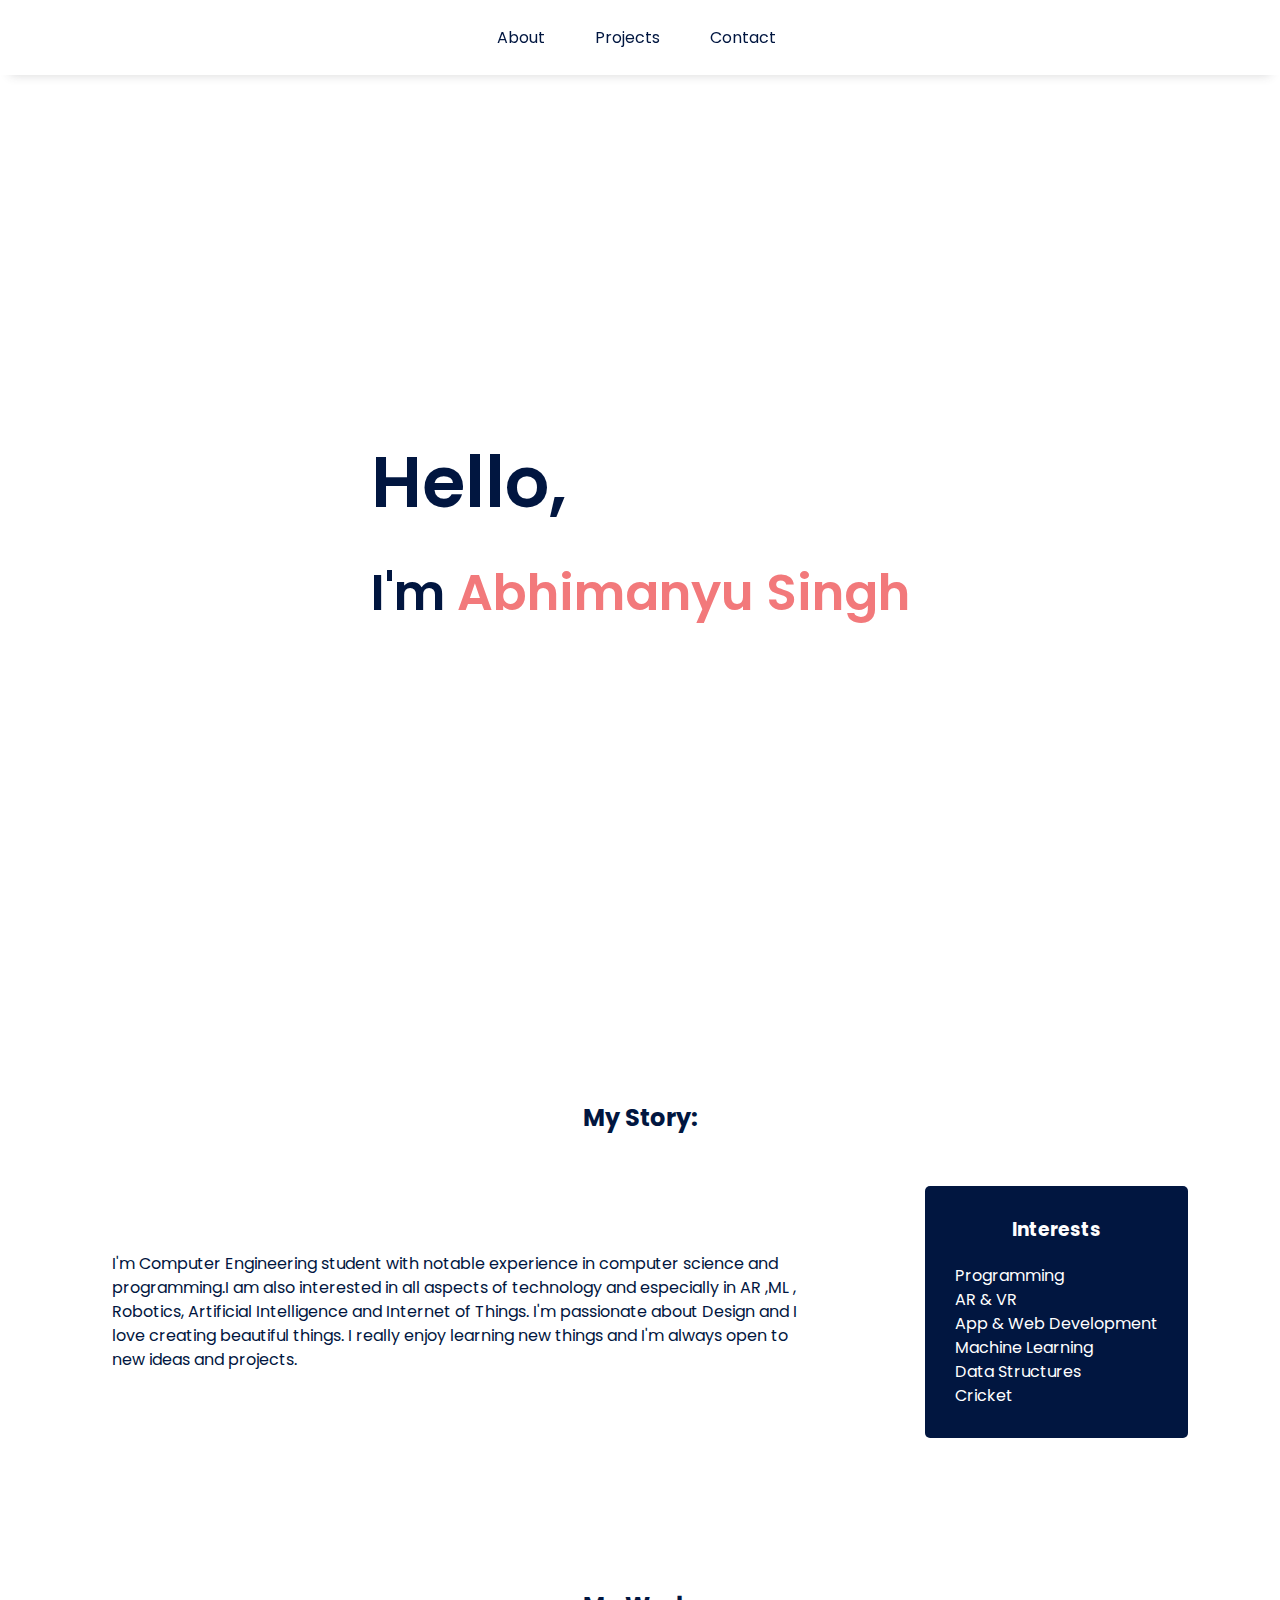
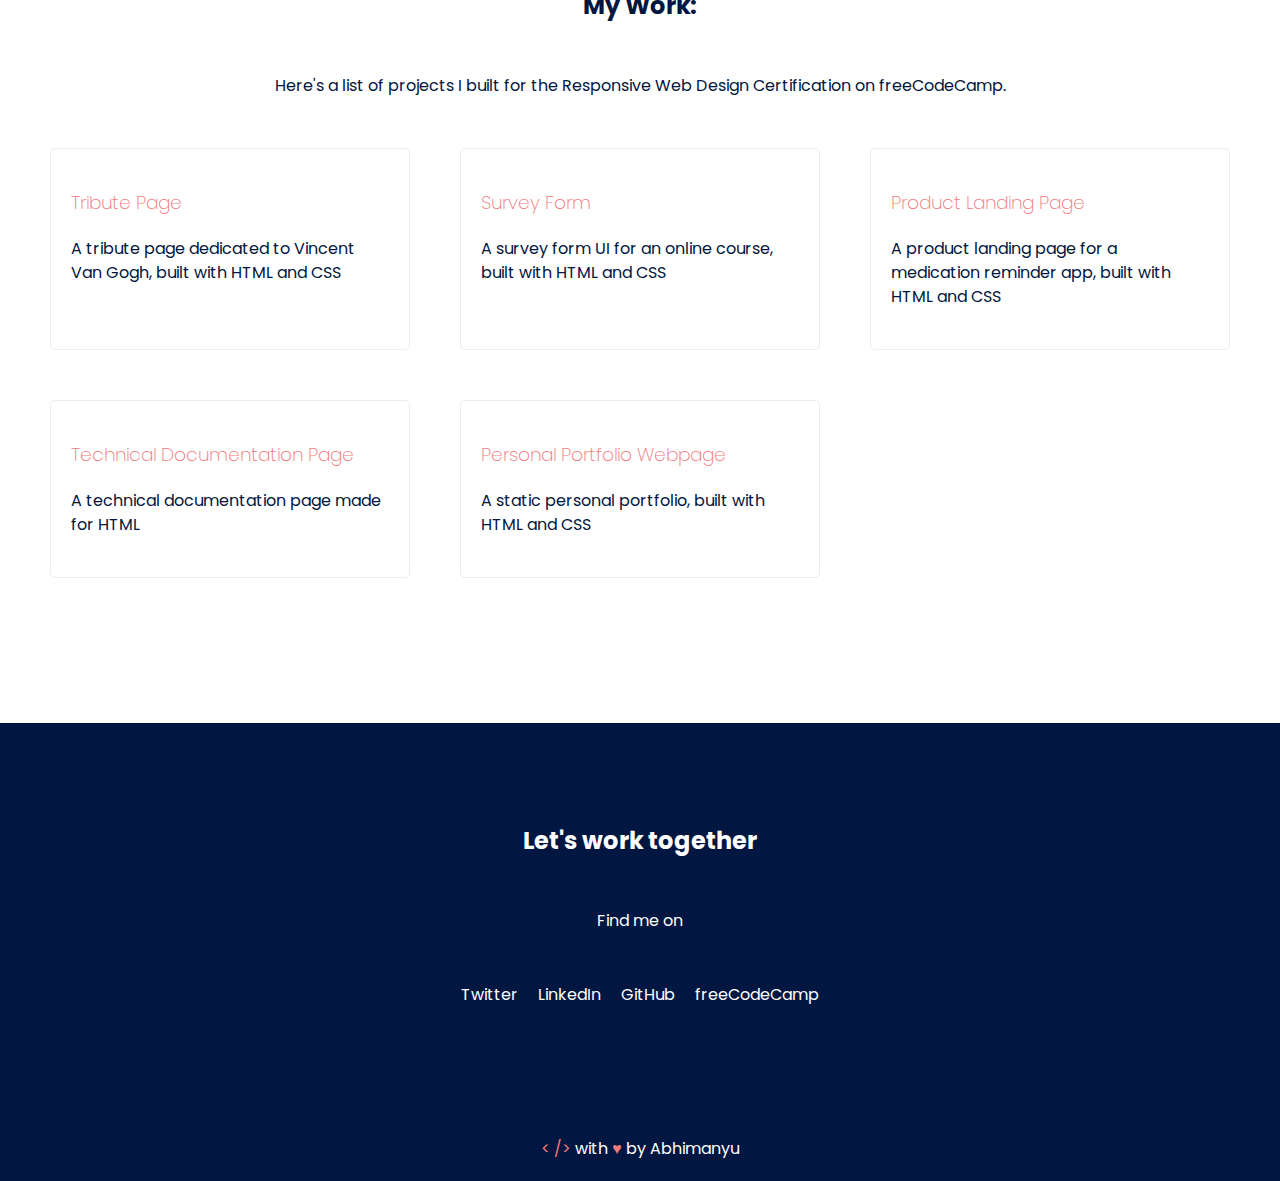
<file: Responsive_Web_Design/Personal Portfolio/index.html>
<!DOCTYPE html>
<html lang="en">
  
<head>
  <link rel="stylesheet" type="text/css" href="styles.css">
  <link href="https://fonts.googleapis.com/css2?family=Poppins:wght@400;600&display=swap" rel="stylesheet">
  <meta name="viewport" content="width=device-width, initial-scale=1">
  <meta name="description" content="A personal portfolio webpage created for the FreeCodeCamp's Responsive Web Design Certification.">
  <title>Personal Portfolio</title>
</head>

<body>

<nav id="navbar" class="nav">
  <ul>
    <li>
      <a href="#about">
        <span class="code">&lt;</span>
        About
        <span class="code">&#47;&gt;</span>
      </a>
    </li>
    <li>

      <a href="#projects">
        <span class="code">&lt;</span>
        Projects
        <span class="code">&#47;&gt;</span>
      </a>

    </li>
    <li>
      <a href="#contact">
        <span class="code">&lt;</span>
        Contact
        <span class="code">&#47;&gt;</span>
      </a>
    </li>
  </ul>
</nav>

<section id="welcome-section">
  <div>
    <h1>Hello<span>,</span></h1>
    <p id="subheading">I'm <span>Abhimanyu Singh</span></p>
  </div>
  
</section>

<section id="about">
  <h2>My Story:</h2>
  <div id="about-container">
    <div id="my-story">
      <p>I'm Computer Engineering student with notable experience in computer science and programming.I am also interested in all aspects of technology and especially in AR ,ML , Robotics, Artificial Intelligence and Internet of Things. I'm passionate about  Design and I love creating beautiful things. I really enjoy learning new things and I'm always open to new ideas and projects.</p>
    </div>
    <div id="interests-list">
      <h3>Interests</h3>
      <ul>
        <li>Programming</li>
        <li>AR & VR</li>
        <li>App & Web Development</li>
        <li>Machine Learning</li>
        <li>Data Structures</li>
        <li>Cricket</li>
      </ul>
    </div>
  </div>
</section>

<section id="projects">
  <h2>My Work:</h2>
  <p>Here's a list of projects I built for the Responsive Web Design Certification on freeCodeCamp.</p>

  <div class="projects-grid">
    <div class="card">
      <div class="project-img">
        
      </div>
      <div class="desc">
        <h3 class="project-tile">
          <a href="https://github.com/sfoteini/responsive-web-design-freeCodeCamp/tree/master/tribute-page">Tribute Page</a>
        </h3>
        <p>A tribute page dedicated to Vincent Van Gogh, built with HTML and CSS</p>
      </div>
    </div>

    <div class="card">
      <div class="project-img">
       
      </div>
      <div class="desc">
        <h3 class="project-tile">
          <a href="https://www.freecodecamp.org/learn/2022/responsive-web-design/build-a-survey-form-project/build-a-survey-form">Survey Form</a>
        </h3>
        <p>A survey form UI for an online course, built with HTML and CSS</p>
      </div>
    </div>

    <div class="card">
      <div class="project-img">
        
      </div>
      <div class="desc">
        <h3 class="project-tile">
          <a href="https://www.freecodecamp.org/learn/2022/responsive-web-design/build-a-product-landing-page-project/build-a-product-landing-page">Product Landing Page</a>
        </h3>
        <p>A product landing page for a medication reminder app, built with HTML and CSS</p>
      </div>
    </div>

    <div class="card">
      <div class="project-img">
        
      </div>
      <div class="desc">
        <h3 class="project-tile">
          <a href="https://www.freecodecamp.org/learn/2022/responsive-web-design/build-a-technical-documentation-page-project/build-a-technical-documentation-page">Technical Documentation Page</a>
        </h3>
        <p>A technical documentation page made for HTML</p>
      </div>
    </div>

    <div class="card">
      
      <div class="desc">
        <h3 class="project-tile">
          <a href="https://www.freecodecamp.org/learn/2022/responsive-web-design/build-a-personal-portfolio-webpage-project/build-a-personal-portfolio-webpage">Personal Portfolio Webpage</a>
        </h3>
        <p>A static personal portfolio, built with HTML and CSS</p>
      </div>
    </div>

  </div>

</section>

<section id="contact">
  <h2>Let's work together</h2>
  <p>Find me on</p>
  <div class="contact-links">
    <a href="https://twitter.com/abhimanyu967068?t=rMDdYp_smkqKi7-n6XXP7w&s=09" target="_blank" class="contact-details">
      Twitter
    </a>
    <a href="https://www.linkedin.com/in/abhimanyu-singh-23120b1ba" target="_blank" class="contact-details">
     LinkedIn
    </a>
    <a href="https://github.com/AbhiBytes" target="_blank" class="contact-details">
     GitHub
    </a>
    <a id="profile-link" href="https://www.freecodecamp.org/learn/2022/responsive-web-design/build-a-personal-portfolio-webpage-project/build-a-personal-portfolio-webpage" target="_blank" class="contact-details">
     freeCodeCamp
    </a>
    
  </div>
</section>

<footer>
  <p>
    <span class="code">&lt;</span>
    <span class="code">&#47;&gt;</span>
    with
    <span class="heart"></span>
    by Abhimanyu
  </p>
</footer>

</body>

</html>
</file>
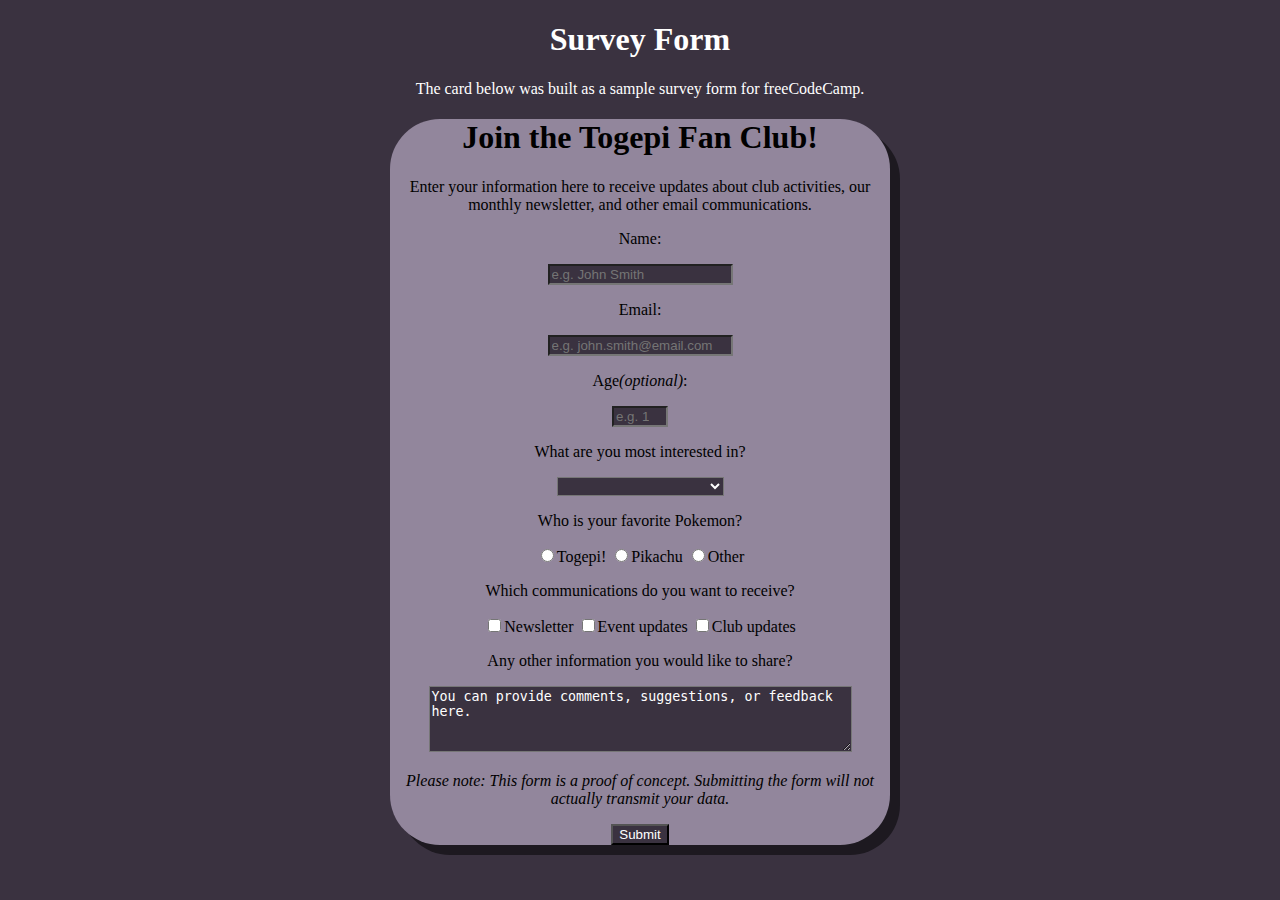
<file: Responsive_Web_Design/Survey Form/index.html>
<!DOCTYPE html>
<html lang="en">
  <head>
    <meta charset="UTF-8" />
    <link rel="stylesheet" href="style.css" />
    <title>Survey Form</title>
  </head>
  <body>
    <h1>Survey Form</h1>
    <p>The card below was built as a sample survey form for freeCodeCamp.</p>
    <main id="main">
      <h1 id="title">Join the Togepi Fan Club!</h1>
      <p id="description">
        Enter your information here to receive updates about club activities,
        our monthly newsletter, and other email communications.
      </p>
      <form id="survey-form" action="#">
        <label for="name" id="name-label"
          ><p>Name:</p>
          <input type="text" id="name" placeholder="e.g. John Smith" required />
        </label>
        <label for="email" id="email-label"
          ><p>Email:</p>
          <input
            type="email"
            id="email"
            placeholder="e.g. john.smith@email.com"
            required
          />
        </label>
        <label for="age" id="number-label"
          ><p>Age<em>(optional)</em>:</p>
          <input
            type="number"
            id="number"
            placeholder="e.g. 19"
            min="18"
            max="99"
          />
        </label>
        <label for="interest" id="interest-label"
          ><p>What are you most interested in?</p>
          <select id="dropdown">
            <option selected disabled hidden></option>
            <option id="battles">Battling</option>
            <option id="breeding">Breeding</option>
            <option id="catching">Completing my Pokedex</option>
            <option id="exploring">Exploring new regions</option>
          </select>
        </label>
        <p>Who is your favorite Pokemon?</p>
        <label for="togepi">
          <input
            id="togepi"
            type="radio"
            name="favorite"
            value="togepi"
          />Togepi!
        </label>
        <label for="pikachu">
          <input
            id="pikachu"
            type="radio"
            name="favorite"
            value="pikachu"
          />Pikachu
        </label>
        <label for="other">
          <input id="other" type="radio" name="favorite" value="other" />Other
        </label>
        <p>Which communications do you want to receive?</p>
        <label for="newsletter">
          <input
            id="newsletter"
            type="checkbox"
            name="communications"
            value="newsletter"
          />Newsletter
        </label>
        <label for="events">
          <input
            id="events"
            type="checkbox"
            name="communications"
            value="events"
          />Event updates
        </label>
        <label for="updates">
          <input
            id="updates"
            type="checkbox"
            name="communications"
            value="updates"
          />Club updates
        </label>
        <p>Any other information you would like to share?</p>
        <textarea id="additional-information" rows="4" cols="50">
You can provide comments, suggestions, or feedback here.</textarea
        >
        <p>
          <em
            >Please note: This form is a proof of concept. Submitting the form
            will not actually transmit your data.</em
          >
        </p>
        <button type="Submit" id="submit">Submit</button>
      </form>
    </main>
  </body>
</html>
</file>
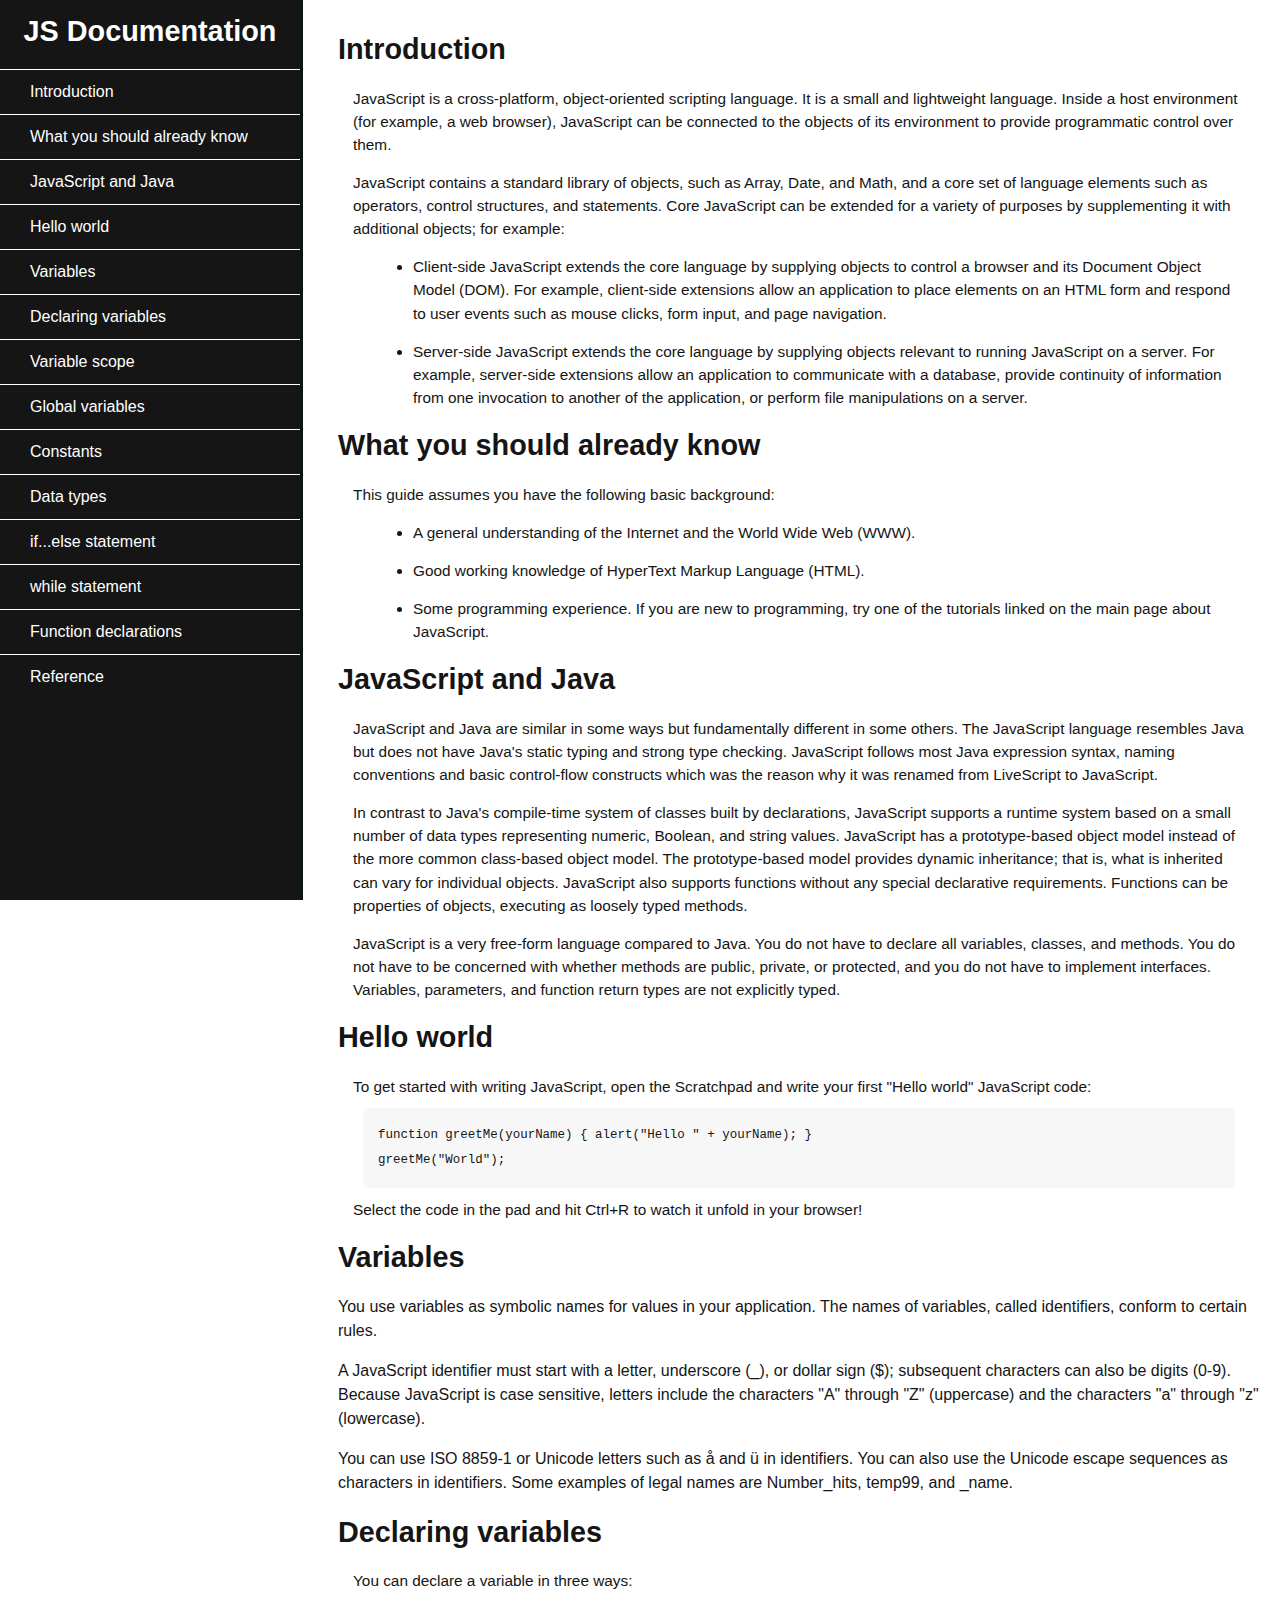
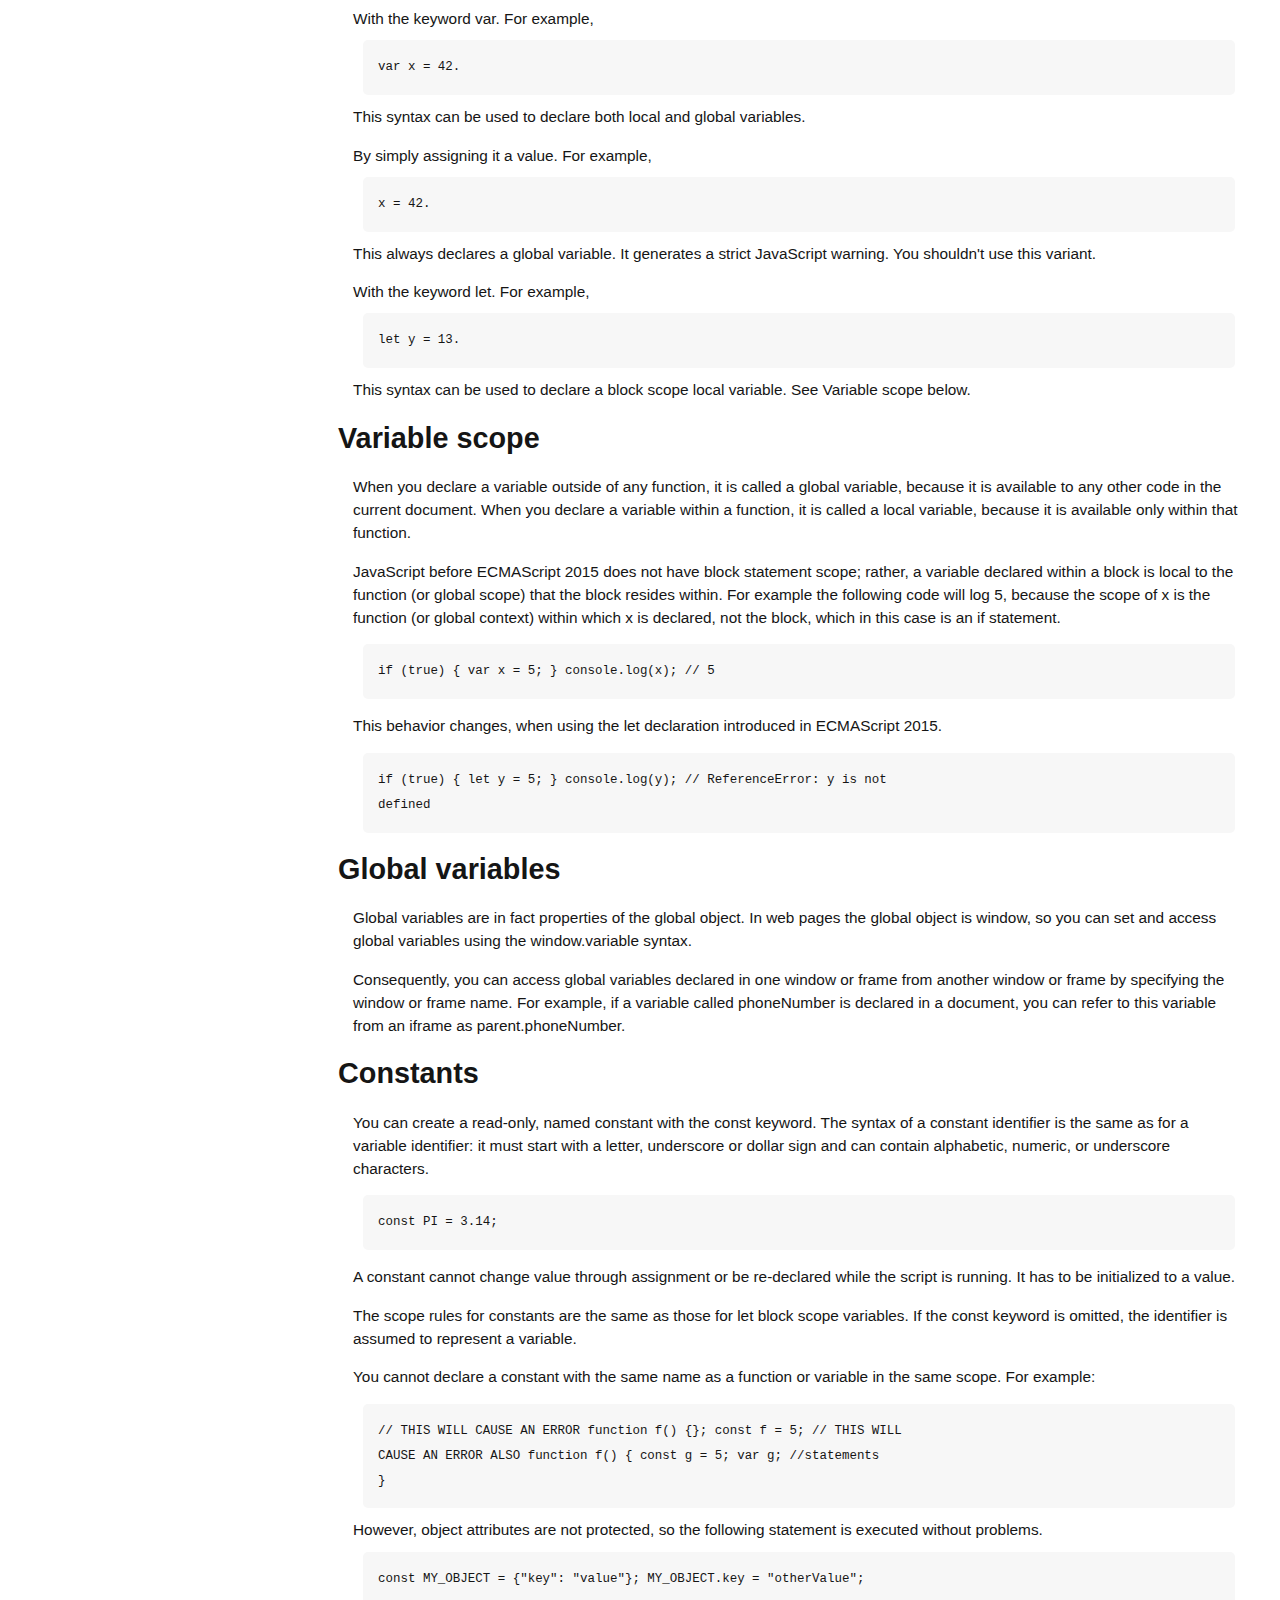
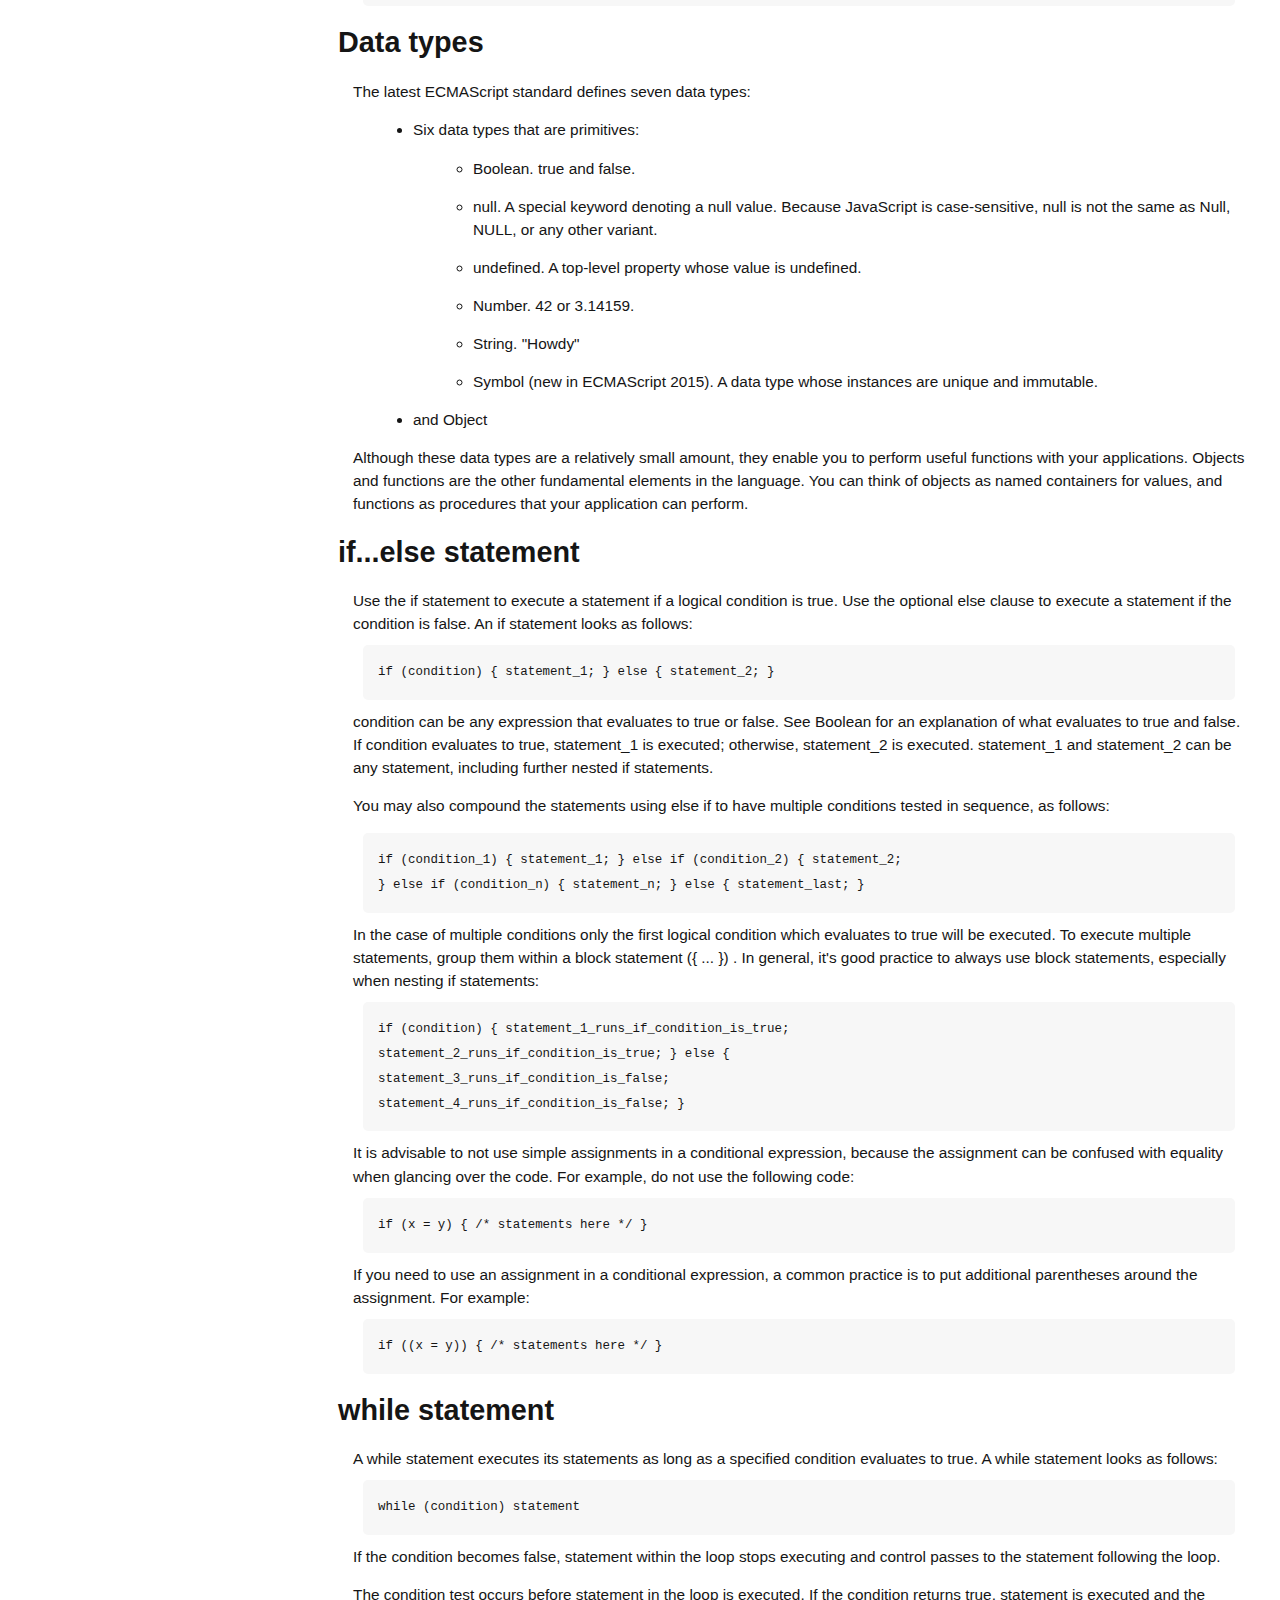
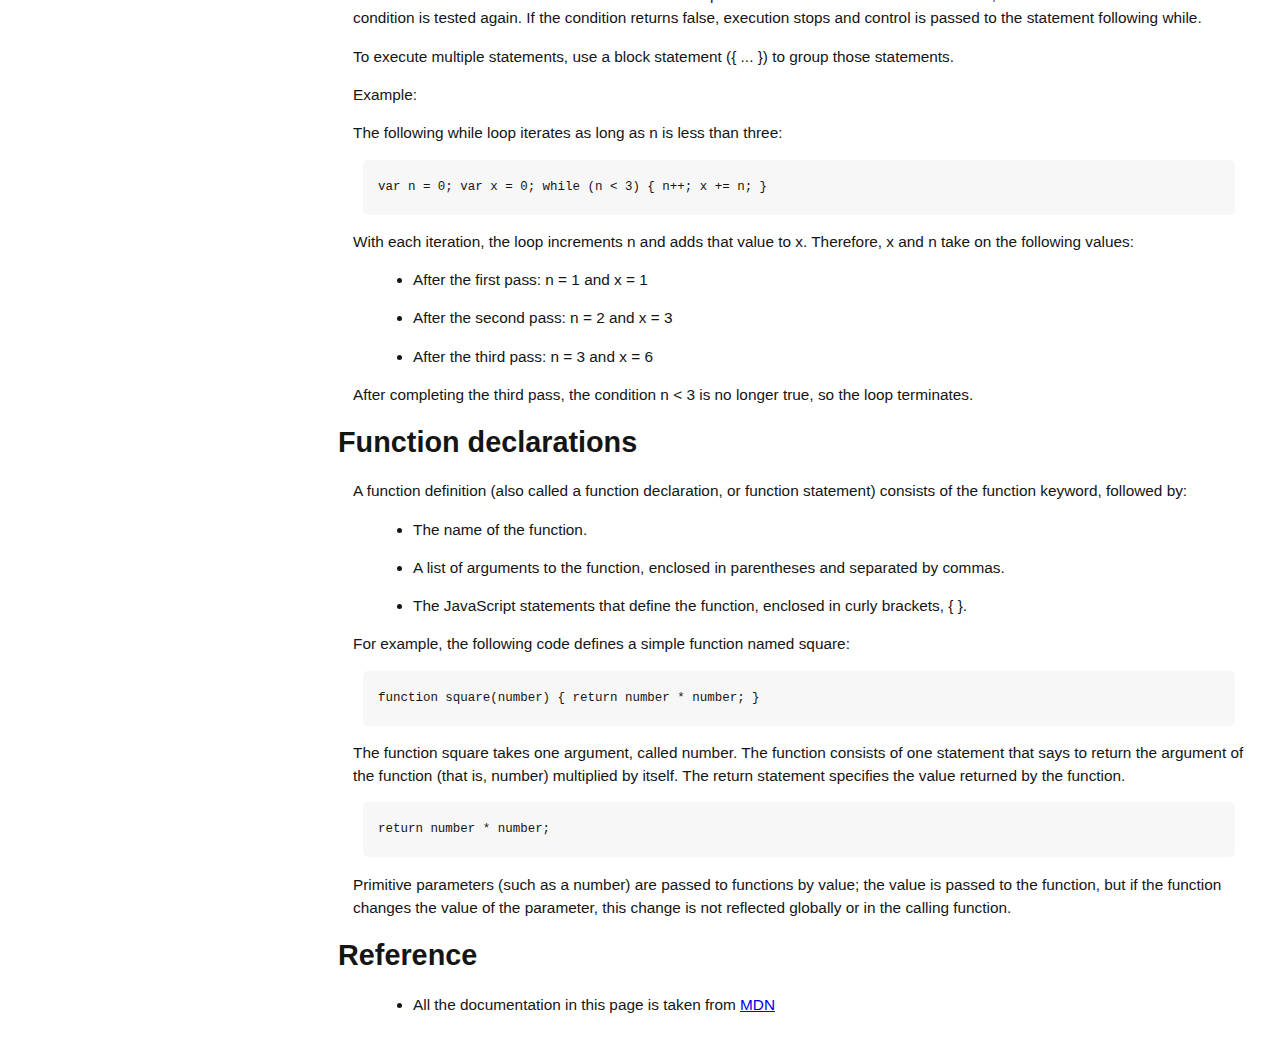
<file: Responsive_Web_Design/Technical Document Page/index.html>
<!DOCTYPE html>
<html lang="en">

<head>
    <meta charset="UTF-8">
    <meta http-equiv="X-UA-Compatible" content="IE=edge">
    <meta name="viewport" content="width=device-width, initial-scale=1.0">
    <title>Documentation Page</title>
    
    <link rel="stylesheet" href="styles.css">
</head>

<body>
    <nav id="navbar">
        <header>JS Documentation</header>
        <ul>
            <li><a class="nav-link" href="#Introduction">Introduction</a></li>
            <li>
                <a class="nav-link" href="#What_you_should_already_know">What you should already know</a>
            </li>
            <li>
                <a class="nav-link" href="#JavaScript_and_Java">JavaScript and Java</a>
            </li>
            <li><a class="nav-link" href="#Hello_world">Hello world</a></li>
            <li><a class="nav-link" href="#Variables">Variables</a></li>
            <li>
                <a class="nav-link" href="#Declaring_variables">Declaring variables</a>
            </li>
            <li><a class="nav-link" href="#Variable_scope">Variable scope</a></li>
            <li><a class="nav-link" href="#Global_variables">Global variables</a></li>
            <li><a class="nav-link" href="#Constants">Constants</a></li>
            <li><a class="nav-link" href="#Data_types">Data types</a></li>
            <li>
                <a class="nav-link" href="#if...else_statement">if...else statement</a>
            </li>
            <li><a class="nav-link" href="#while_statement">while statement</a></li>
            <li>
                <a class="nav-link" href="#Function_declarations">Function declarations</a>
            </li>
            <li><a class="nav-link" href="#Reference">Reference</a></li>
        </ul>
    </nav>
    <main id="main-doc">
        <section class="main-section" id="Introduction">
            <header>Introduction</header>
            <article>
                <p>
                    JavaScript is a cross-platform, object-oriented scripting language. It
                    is a small and lightweight language. Inside a host environment (for
                    example, a web browser), JavaScript can be connected to the objects of
                    its environment to provide programmatic control over them.
                </p>

                <p>
                    JavaScript contains a standard library of objects, such as Array, Date,
                    and Math, and a core set of language elements such as operators, control
                    structures, and statements. Core JavaScript can be extended for a
                    variety of purposes by supplementing it with additional objects; for
                    example:
                </p>
                <ul>
                    <li>
                        Client-side JavaScript extends the core language by supplying objects
                        to control a browser and its Document Object Model (DOM). For example,
                        client-side extensions allow an application to place elements on an
                        HTML form and respond to user events such as mouse clicks, form input,
                        and page navigation.
                    </li>
                    <li>
                        Server-side JavaScript extends the core language by supplying objects
                        relevant to running JavaScript on a server. For example, server-side
                        extensions allow an application to communicate with a database,
                        provide continuity of information from one invocation to another of
                        the application, or perform file manipulations on a server.
                    </li>
                </ul>
            </article>
        </section>
        <section class="main-section" id="What_you_should_already_know">
            <header>What you should already know</header>
            <article>
                <p>This guide assumes you have the following basic background:</p>

                <ul>
                    <li>
                        A general understanding of the Internet and the World Wide Web (WWW).
                    </li>
                    <li>Good working knowledge of HyperText Markup Language (HTML).</li>
                    <li>
                        Some programming experience. If you are new to programming, try one of
                        the tutorials linked on the main page about JavaScript.
                    </li>
                </ul>
            </article>
        </section>
        <section class="main-section" id="JavaScript_and_Java">
            <header>JavaScript and Java</header>
            <article>
                <p>
                    JavaScript and Java are similar in some ways but fundamentally different
                    in some others. The JavaScript language resembles Java but does not have
                    Java's static typing and strong type checking. JavaScript follows most
                    Java expression syntax, naming conventions and basic control-flow
                    constructs which was the reason why it was renamed from LiveScript to
                    JavaScript.
                </p>

                <p>
                    In contrast to Java's compile-time system of classes built by
                    declarations, JavaScript supports a runtime system based on a small
                    number of data types representing numeric, Boolean, and string values.
                    JavaScript has a prototype-based object model instead of the more common
                    class-based object model. The prototype-based model provides dynamic
                    inheritance; that is, what is inherited can vary for individual objects.
                    JavaScript also supports functions without any special declarative
                    requirements. Functions can be properties of objects, executing as
                    loosely typed methods.
                </p>
                <p>
                    JavaScript is a very free-form language compared to Java. You do not
                    have to declare all variables, classes, and methods. You do not have to
                    be concerned with whether methods are public, private, or protected, and
                    you do not have to implement interfaces. Variables, parameters, and
                    function return types are not explicitly typed.
                </p>
            </article>
        </section>
        <section class="main-section" id="Hello_world">
            <header>Hello world</header>
            <article>
                To get started with writing JavaScript, open the Scratchpad and write your
                first "Hello world" JavaScript code:
                <code>function greetMe(yourName) { alert("Hello " + yourName); }
                    greetMe("World");
                </code>

                Select the code in the pad and hit Ctrl+R to watch it unfold in your
                browser!
            </article>
        </section>
        <section class="main-section" id="Variables">
            <header>Variables</header>
            <p>
                You use variables as symbolic names for values in your application. The
                names of variables, called identifiers, conform to certain rules.
            </p>
            <p>
                A JavaScript identifier must start with a letter, underscore (_), or
                dollar sign ($); subsequent characters can also be digits (0-9). Because
                JavaScript is case sensitive, letters include the characters "A" through
                "Z" (uppercase) and the characters "a" through "z" (lowercase).
            </p>
            <p>
                You can use ISO 8859-1 or Unicode letters such as å and ü in identifiers.
                You can also use the Unicode escape sequences as characters in
                identifiers. Some examples of legal names are Number_hits, temp99, and
                _name.
            </p>
        </section>
        <section class="main-section" id="Declaring_variables">
            <header>Declaring variables</header>
            <article>
                You can declare a variable in three ways:
                <p>
                    With the keyword var. For example, <code>var x = 42.</code> This syntax
                    can be used to declare both local and global variables.
                </p>
                <p>
                    By simply assigning it a value. For example, <code>x = 42.</code> This
                    always declares a global variable. It generates a strict JavaScript
                    warning. You shouldn't use this variant.
                </p>
                <p>
                    With the keyword let. For example,<code> let y = 13.</code> This syntax
                    can be used to declare a block scope local variable. See Variable scope
                    below.
                </p>
            </article>
        </section>
        <section class="main-section" id="Variable_scope">
            <header>Variable scope</header>
            <article>
                <p>
                    When you declare a variable outside of any function, it is called a
                    global variable, because it is available to any other code in the
                    current document. When you declare a variable within a function, it is
                    called a local variable, because it is available only within that
                    function.
                </p>

                <p>
                    JavaScript before ECMAScript 2015 does not have block statement scope;
                    rather, a variable declared within a block is local to the function (or
                    global scope) that the block resides within. For example the following
                    code will log 5, because the scope of x is the function (or global
                    context) within which x is declared, not the block, which in this case
                    is an if statement.
                </p>
                <code>if (true) { var x = 5; } console.log(x); // 5</code>
                <p>
                    This behavior changes, when using the let declaration introduced in
                    ECMAScript 2015.
                </p>

                <code>if (true) { let y = 5; } console.log(y); // ReferenceError: y is not
                    defined</code>
            </article>
        </section>
        <section class="main-section" id="Global_variables">
            <header>Global variables</header>
            <article>
                <p>
                    Global variables are in fact properties of the global object. In web
                    pages the global object is window, so you can set and access global
                    variables using the window.variable syntax.
                </p>

                <p>
                    Consequently, you can access global variables declared in one window or
                    frame from another window or frame by specifying the window or frame
                    name. For example, if a variable called phoneNumber is declared in a
                    document, you can refer to this variable from an iframe as
                    parent.phoneNumber.
                </p>
            </article>
        </section>
        <section class="main-section" id="Constants">
            <header>Constants</header>
            <article>
                <p>
                    You can create a read-only, named constant with the const keyword. The
                    syntax of a constant identifier is the same as for a variable
                    identifier: it must start with a letter, underscore or dollar sign and
                    can contain alphabetic, numeric, or underscore characters.
                </p>

                <code>const PI = 3.14;</code>
                <p>
                    A constant cannot change value through assignment or be re-declared
                    while the script is running. It has to be initialized to a value.
                </p>

                <p>
                    The scope rules for constants are the same as those for let block scope
                    variables. If the const keyword is omitted, the identifier is assumed to
                    represent a variable.
                </p>

                <p>
                    You cannot declare a constant with the same name as a function or
                    variable in the same scope. For example:
                </p>

                <code>// THIS WILL CAUSE AN ERROR function f() {}; const f = 5; // THIS WILL
                    CAUSE AN ERROR ALSO function f() { const g = 5; var g; //statements
                    }</code>
                However, object attributes are not protected, so the following statement
                is executed without problems.
                <code>const MY_OBJECT = {"key": "value"}; MY_OBJECT.key = "otherValue";</code>
            </article>
        </section>
        <section class="main-section" id="Data_types">
            <header>Data types</header>
            <article>
                <p>The latest ECMAScript standard defines seven data types:</p>
                <ul>
                    <li>
                        <p>Six data types that are primitives:</p>
                        <ul>
                            <li>Boolean. true and false.</li>
                            <li>
                                null. A special keyword denoting a null value. Because JavaScript
                                is case-sensitive, null is not the same as Null, NULL, or any
                                other variant.
                            </li>
                            <li>undefined. A top-level property whose value is undefined.</li>
                            <li>Number. 42 or 3.14159.</li>
                            <li>String. "Howdy"</li>
                            <li>
                                Symbol (new in ECMAScript 2015). A data type whose instances are
                                unique and immutable.
                            </li>
                        </ul>
                    </li>

                    <li>and Object</li>
                </ul>
                Although these data types are a relatively small amount, they enable you
                to perform useful functions with your applications. Objects and functions
                are the other fundamental elements in the language. You can think of
                objects as named containers for values, and functions as procedures that
                your application can perform.
            </article>
        </section>
        <section class="main-section" id="if...else_statement">
            <header>if...else statement</header>
            <article>
                Use the if statement to execute a statement if a logical condition is
                true. Use the optional else clause to execute a statement if the condition
                is false. An if statement looks as follows:

                <code>if (condition) { statement_1; } else { statement_2; }</code>
                condition can be any expression that evaluates to true or false. See
                Boolean for an explanation of what evaluates to true and false. If
                condition evaluates to true, statement_1 is executed; otherwise,
                statement_2 is executed. statement_1 and statement_2 can be any statement,
                including further nested if statements.
                <p>
                    You may also compound the statements using else if to have multiple
                    conditions tested in sequence, as follows:
                </p>
                <code>if (condition_1) { statement_1; } else if (condition_2) { statement_2;
                    } else if (condition_n) { statement_n; } else { statement_last; }
                </code>
                In the case of multiple conditions only the first logical condition which
                evaluates to true will be executed. To execute multiple statements, group
                them within a block statement ({ ... }) . In general, it's good practice
                to always use block statements, especially when nesting if statements:

                <code>if (condition) { statement_1_runs_if_condition_is_true;
                    statement_2_runs_if_condition_is_true; } else {
                    statement_3_runs_if_condition_is_false;
                    statement_4_runs_if_condition_is_false; }</code>
                It is advisable to not use simple assignments in a conditional expression,
                because the assignment can be confused with equality when glancing over
                the code. For example, do not use the following code:
                <code>if (x = y) { /* statements here */ }</code> If you need to use an
                assignment in a conditional expression, a common practice is to put
                additional parentheses around the assignment. For example:

                <code>if ((x = y)) { /* statements here */ }</code>
            </article>
        </section>
        <section class="main-section" id="while_statement">
            <header>while statement</header>
            <article>
                A while statement executes its statements as long as a specified condition
                evaluates to true. A while statement looks as follows:

                <code>while (condition) statement</code> If the condition becomes false,
                statement within the loop stops executing and control passes to the
                statement following the loop.

                <p>
                    The condition test occurs before statement in the loop is executed. If
                    the condition returns true, statement is executed and the condition is
                    tested again. If the condition returns false, execution stops and
                    control is passed to the statement following while.
                </p>

                <p>
                    To execute multiple statements, use a block statement ({ ... }) to group
                    those statements.
                </p>

                Example:

                <p>The following while loop iterates as long as n is less than three:</p>

                <code>var n = 0; var x = 0; while (n &lt; 3) { n++; x += n; }</code>
                <p>
                    With each iteration, the loop increments n and adds that value to x.
                    Therefore, x and n take on the following values:
                </p>

                <ul>
                    <li>After the first pass: n = 1 and x = 1</li>
                    <li>After the second pass: n = 2 and x = 3</li>
                    <li>After the third pass: n = 3 and x = 6</li>
                </ul>
                <p>
                    After completing the third pass, the condition n &lt; 3 is no longer
                    true, so the loop terminates.
                </p>
            </article>
        </section>
        <section class="main-section" id="Function_declarations">
            <header>Function declarations</header>
            <article>
                A function definition (also called a function declaration, or function
                statement) consists of the function keyword, followed by:

                <ul>
                    <li>The name of the function.</li>
                    <li>
                        A list of arguments to the function, enclosed in parentheses and
                        separated by commas.
                    </li>
                    <li>
                        The JavaScript statements that define the function, enclosed in curly
                        brackets, { }.
                    </li>
                </ul>
                <p>
                    For example, the following code defines a simple function named square:
                </p>

                <code>function square(number) { return number * number; }</code>
                <p>
                    The function square takes one argument, called number. The function
                    consists of one statement that says to return the argument of the
                    function (that is, number) multiplied by itself. The return statement
                    specifies the value returned by the function.
                </p>
                <code>return number * number;</code>
                <p>
                    Primitive parameters (such as a number) are passed to functions by
                    value; the value is passed to the function, but if the function changes
                    the value of the parameter, this change is not reflected globally or in
                    the calling function.
                </p>
            </article>
        </section>
        <section class="main-section" id="Reference">
            <header>Reference</header>
            <article>
                <ul>
                    <li>
                        All the documentation in this page is taken from
                        <a href="https://developer.mozilla.org/en-US/docs/Web/JavaScript/Guide" target="_blank">MDN</a>
                    </li>
                </ul>
            </article>
        </section>
    </main>
</body>

</html>
</file>
<file: Responsive_Web_Design/Personal Portfolio/styles.css>
* {
    margin: 0;
    padding: 0;
  }
  
  html {
    box-sizing: border-box;
    font-size: 10px;
  }
  
  body {
    font-size: 1.6rem;
    line-height: 1.5;
    font-family: Poppins;
    color: #011640;
    overflow-x: hidden;
  }
  
  h1 {
    font-size: 7rem;
    font-weight: 600;
    margin: 8rem 0 2rem 0;
  }
  
  @media (max-width: 650px){
    h1 {
      font-size: 5rem;
    }
  }
  
  h2 {
    margin-bottom: 5rem;
  }
  
  li {
    list-style: none;
  }
  
  a {
    color: #011640;
    text-decoration: none;
  }
  
  img {
    max-width: 100%;
    height: auto;
    display: block;
  }
  
  /* Navigation */
  
  .nav {
    display: flex;
    justify-content: center;
    align-items: center;
    position: fixed;
    top: 0;
    width: 100%;
    min-height: 75px;
    background-color: #fff;
    box-shadow: 0 1rem 1rem -1rem rgba(55, 56, 58, 0.2);
    z-index: 10;
  }
  
  nav > ul {
    display: flex;
    flex-direction: row;
    justify-content: space-around;
  }
  
  nav li {
    padding: 0px 0.8rem;
  }
  
  nav .code {
    color: white;
    transition: color 0.3s ease-out;
  }
  
  nav a:hover .code {
    color: #F2797B;
  }
  
  /* Welcome section */
  
  #welcome-section {
    margin: 5rem;
    display: flex;
    flex-direction: row;
    justify-content: space-around;
    align-items: center;
    height: 100vh;
  }
  
  @media (max-width: 1000px) {
    #welcome-section {
      text-align: center;
      margin-top: 10rem;
      display: flex;
      flex-direction: column;
      justify-content: center;
      align-items: center;
    }
  }
  
  .welcome-img  {
    margin-top: 8rem;
    width: 580px;
    height: auto;
  }
  
  #mobile-only {
    display: none;
  }
  
  @media (max-width: 850px){
    #desktop-only {
      display: none;
    }
    
    #mobile-only {
      display: initial;
      width: 450px;
      height: auto;
    }
  }
  
  #subheading {
    font-size: 5rem;
    font-weight: 600;
    margin: 2rem 0;
  }
  
  #subheading span {
    color: #F2797B;
  }
  
  @media (max-width: 650px){
    #subheading {
      font-size: 4rem;
    }
  }
  
  /* About section */
  
  #about {
    padding: 10rem 5rem 5rem 5rem;
  }
  
  #about h2 {
    text-align: center;
  }
  
  #about-container {
    display: flex;
    flex-direction: row;
    justify-content: space-around;
    align-items: center;
  }
  
  @media (max-width: 850px) {
    #about-container {
      width: 100%;
      display: flex;
      flex-direction: column;
      align-items: center;
      text-align: center;
    }
  }
  
  #my-story {
    width: 60%;
    padding: 0 2rem;
  }
  
  #interests-list {
    background-color: #011640;
    color: #fff;
    padding: 3rem;
    border-radius: 5px;
  }
  
  @media (max-width: 850px) {
    #my-story {
      width: 100%;
      margin-bottom: 5rem;
    }
    
    #interests-list {
      margin: auto;
    }
  }
  
  #interests-list > h3 {
    text-align: center;
    padding-bottom: 2rem;
  }
  
  /* Projects section */
  
  #projects {
    padding: 10rem 5rem;
    text-align: center;
  }
  
  #projects > p {
    margin-bottom: 5rem;
  }
  
  .projects-grid {
    display: grid;
    grid-template-columns: repeat(auto-fit, minmax(350px, 1fr));
    grid-gap: 5rem;
    margin: 1.5rem auto;
  }
  
  @media (max-width: 400px) {
    .projects-grid {
      grid-template-columns: 1fr;
      margin: 0 auto;
    }
  }
  
  .card {
    position: relative;
    padding-bottom: 2rem;
    border: 1px solid rgba(217, 217, 217, 0.5);
    border-radius: 5px;
  }
  
  .card:hover {
    box-shadow: 0 0 2rem -0.7rem #D9D9D9;
    border: 1px solid #D9D9D9;
  }
  
  .desc {
    padding: 2rem;
    text-align: left;
  }
  
  .project-tile {
    margin: 2rem 0 2rem 0;
  }
  
  .project-tile > a {
    color: #F2797B;
    font-weight: 200;
  }
  
  /* Contact section */
  
  #contact {
    margin-top: 3rem;
    padding: 10rem 5rem;
    text-align: center;
    background-color: #011640;
    color: #fff;
  }
  
  .contact-icon {
    width: 2rem;
    padding: 1rem;
    filter: invert(100%);
  }
  
  .contact-links {
    display: flex;
    justify-content: center;
    width: 100%;
    margin-top: 4rem;
    flex-wrap: wrap;
  }
  
  .contact-details {
    display: flex;
    flex-direction: row;
    align-items: center;
    justify-content: center;
    color: #fff;
    padding: 1rem;
  }
  
  
  .contact-details:hover .contact-icon {
    filter: invert(83%) sepia(39%) saturate(6798%) hue-rotate(308deg) brightness(92%) contrast(107%);
  }
  
  .contact-details:hover {
    color: #F2797B;
  }
  
  /* Footer */
  
  footer {
    text-align: center;
    padding: 2rem 0;
    background-color: #011640;
    color: #fff;
  }
  
  .heart::before {
    content: '\2665';
    color: #F2797B;
    font-size: 1.6rem;
  }
  
  footer .code {
    color: #F2797B;
  }
  
  /* Text Selection Color */
  
  
  ::-moz-selection { /* Code for Firefox */
    color: #fff;
    background: #02A1A3;
  }
  
  ::selection {
    color: #fff;
    background: #02A1A3;
  }
</file>
<file: Responsive_Web_Design/Survey Form/style.css>
main {
    text-align: center;
    background-color: #92869c;
    background-blend-mode: lighten;
    max-width: 500px;
    margin: 20px auto;
    border-radius: 50px;
    box-shadow: 10px 10px rgba(0, 0, 0, 0.5);
    color: black;
  }
  body {
    text-align: center;
    background: #3a3240;
    color: white;
  }
  input, textarea, select, button {
    background: #3a3240;
    color: white;
  }
  a {
    color: white;
  }
</file>
<file: Responsive_Web_Design/Technical Document Page/styles.css>
html,
body {
    min-width: 290px;
    color: #151515;
    background-color: #ffffff;
    font-family: 'Poppins', sans-serif;
    line-height: 1.5;
    scroll-behavior: smooth;
}

#navbar {
    background-color: #151515;
    position: fixed;
    min-width: 290px;
    top: 0px;
    left: 0px;
    width: 300px;
    height: 100%;
    border-right: solid;
    border-color: rgba(0, 22, 22, 0.4);
    color: white;
}

header {
    margin: 10px;
    text-align: center;
    font-size: 1.8em;
    font-weight: 800;
}

#main-doc header {
    text-align: left;
    margin: 0px;
    font-weight: 800;
}

#navbar ul {
    height: 88%;
    padding: 0;
    overflow-y: auto;
    overflow-x: hidden;
}

#navbar li {
    border-top: 1px solid;
    list-style: none;
    position: relative;
    width: 100%;
}

#navbar a {
    display: block;
    padding: 10px 30px;
    color: inherit;
    text-decoration: none;
    cursor: pointer;
}

#main-doc {
    position: absolute;
    margin-left: 310px;
    padding: 20px;
    margin-bottom: 110px;
}

section article {
    color: inherit;
    margin: 15px;
    font-size: 0.96em;
}

section li {
    margin: 15px 0px 0px 20px;
}

code {
    display: block;
    text-align: left;
    white-space: pre-line;
    position: relative;
    word-break: normal;
    word-wrap: normal;
    line-height: 2;
    background-color: #f7f7f7;
    padding: 15px;
    margin: 10px;
    border-radius: 5px;
}

@media only screen and (max-width: 815px) {

    /* For mobile phones: */
    #navbar ul {
        height: 207px;
    }

    #navbar {
        background-color: #151515;
        position: absolute;
        top: 0;
        padding: 0;
        margin: 0;
        width: 100%;
        max-height: 275px;
        border: none;
        z-index: 1;
        border-bottom: 2px solid #4d4e53;
    }

    #main-doc {
        position: relative;
        margin-left: 0px;
        margin-top: 270px;
    }
}

@media only screen and (max-width: 400px) {
    #main-doc {
        margin-left: -10px;
    }

    code {
        margin-left: -20px;
        width: 100%;
        padding: 15px;
        padding-left: 10px;
        padding-right: 45px;
        min-width: 233px;
    }
}
</file>
